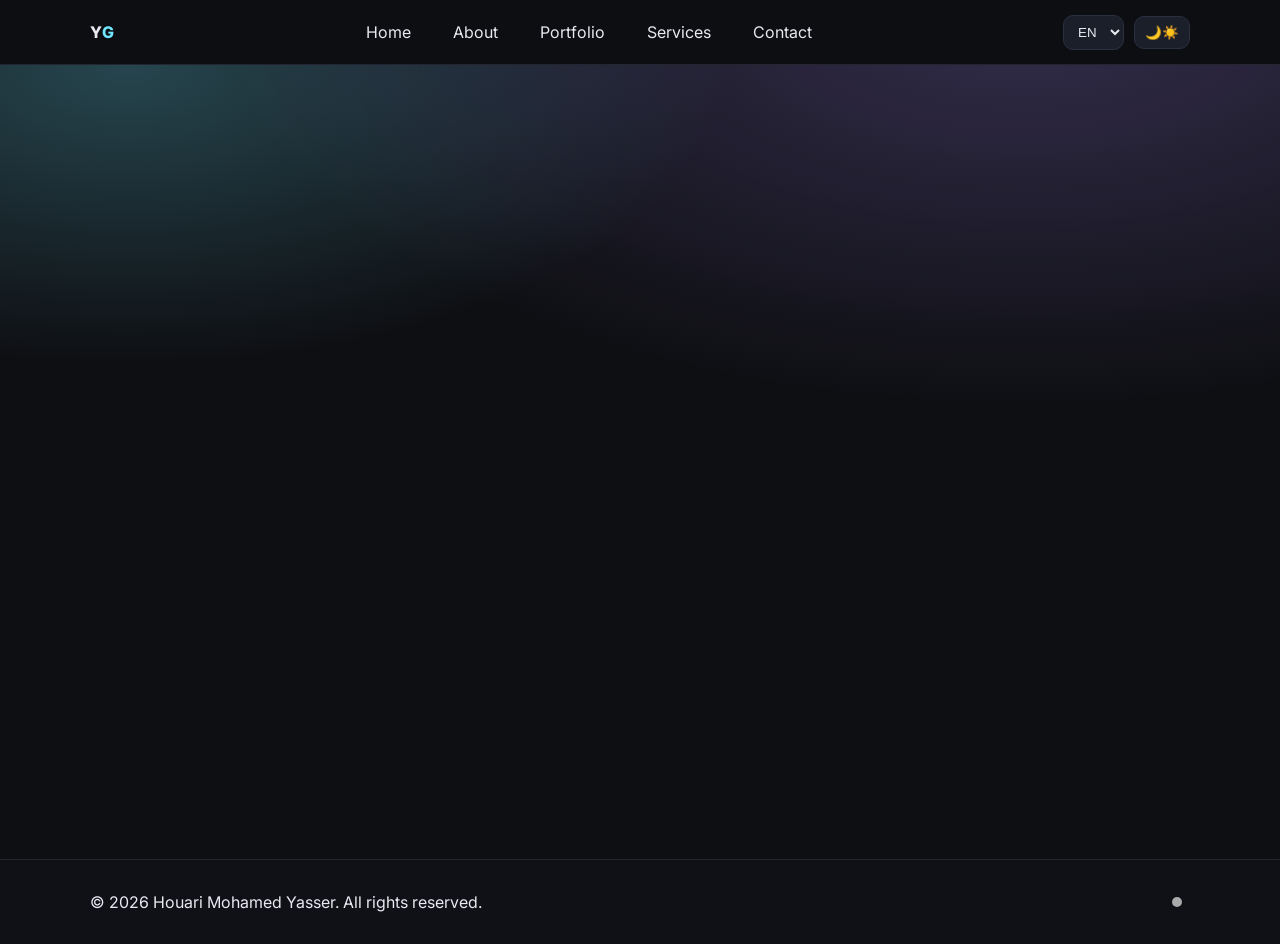
<file: index.html>
<!DOCTYPE html>
<html lang="en">
<head>
  <meta charset="UTF-8" />
  <meta name="viewport" content="width=device-width, initial-scale=1.0" />
  <title data-i18n="site.title">Yasser Portfolio</title>
  <meta name="description" content="Multilingual Portfolio of Houari Mohamed Yasser" />
  <link rel="preconnect" href="https://fonts.gstatic.com" crossorigin>
  <link href="https://fonts.googleapis.com/css2?family=Cairo:wght@400;600;700&family=Inter:wght@400;600;700&display=swap" rel="stylesheet">
  <link rel="stylesheet" href="css/style.css" />
  <link rel="icon" href="images/favicon.svg" type="image/svg+xml">
</head>
<body>
  <header class="site-header">
    <div class="container header-inner">
      <a href="index.html" class="logo">Y<span>G</span></a>
      <nav class="nav" id="nav">
        <a href="index.html" data-i18n="nav.home">Home</a>
        <a href="about.html" data-i18n="nav.about">About</a>
        <a href="portfolio.html" data-i18n="nav.portfolio">Portfolio</a>
        <a href="services.html" data-i18n="nav.services">Services</a>
        <a href="contact.html" data-i18n="nav.contact">Contact</a>
      </nav>
      <div class="controls">
        <select id="langSwitcher" aria-label="Language switcher" class="lang-switcher">
          <option value="ar">AR</option>
          <option value="fr">FR</option>
          <option value="en" selected>EN</option>
        </select>
        <button class="menu-toggle" id="menuToggle" aria-label="Toggle menu">☰</button>
        <button id="themeToggle" class="theme-toggle" aria-label="Toggle theme"><span class="moon">🌙</span><span class="sun">☀️</span></button>
      </div>
    </div>
  </header>
  <main>
    <section class="hero">
      <div class="container hero-inner">
        <div class="hero-text" data-animate="fade-up">
          <h1 data-i18n="home.title">Hello, I'm Yasser</h1>
          <p class="subtitle" data-i18n="home.subtitle">Graphic Designer | Cybercafé Manager | Private Law Student</p>
          <div class="cta">
            <a class="btn primary" href="portfolio.html" data-i18n="home.viewWork">View My Work</a>
            <a class="btn ghost" href="contact.html" data-i18n="home.hireMe">Hire Me</a>
          </div>
        </div>
        <div class="hero-media" data-animate="fade-in">
          <img src="images/avatar.webp" alt="Yasser avatar" class="avatar"/>
        </div>
      </div>
      <div class="hero-bg"></div>
    </section>

    <section class="highlights">
      <div class="container grid-3">
        <div class="card" data-animate="fade-up">
          <h3 data-i18n="highlights.creativeTitle">Creative & Modern</h3>
          <p data-i18n="highlights.creativeText">Clean, modern UI with smooth interactions and responsive design.</p>
        </div>
        <div class="card" data-animate="fade-up" data-delay="100">
          <h3 data-i18n="highlights.multiTitle">Multilingual</h3>
          <p data-i18n="highlights.multiText">Switch Arabic / French / English instantly—no page reloads.</p>
        </div>
        <div class="card" data-animate="fade-up" data-delay="200">
          <h3 data-i18n="highlights.readyTitle">Ready to Deploy</h3>
          <p data-i18n="highlights.readyText">Static HTML/CSS/JS compatible with GitHub Pages.</p>
        </div>
      </div>
    </section>
  </main>
  <footer class="site-footer">
    <div class="container footer-inner">
      <p>&copy; <span id="year"></span> <span data-i18n="footer.name">Houari Mohamed Yasser</span>. <span data-i18n="footer.rights">All rights reserved.</span></p>
      <div class="availability">
        <span class="dot" id="statusDot"></span>
        <span id="statusText"></span>
      </div>
    </div>
  </footer>
  <script src="js/lang.js" defer></script>
  <script src="js/app.js" defer></script>
</body>
</html>
</file>
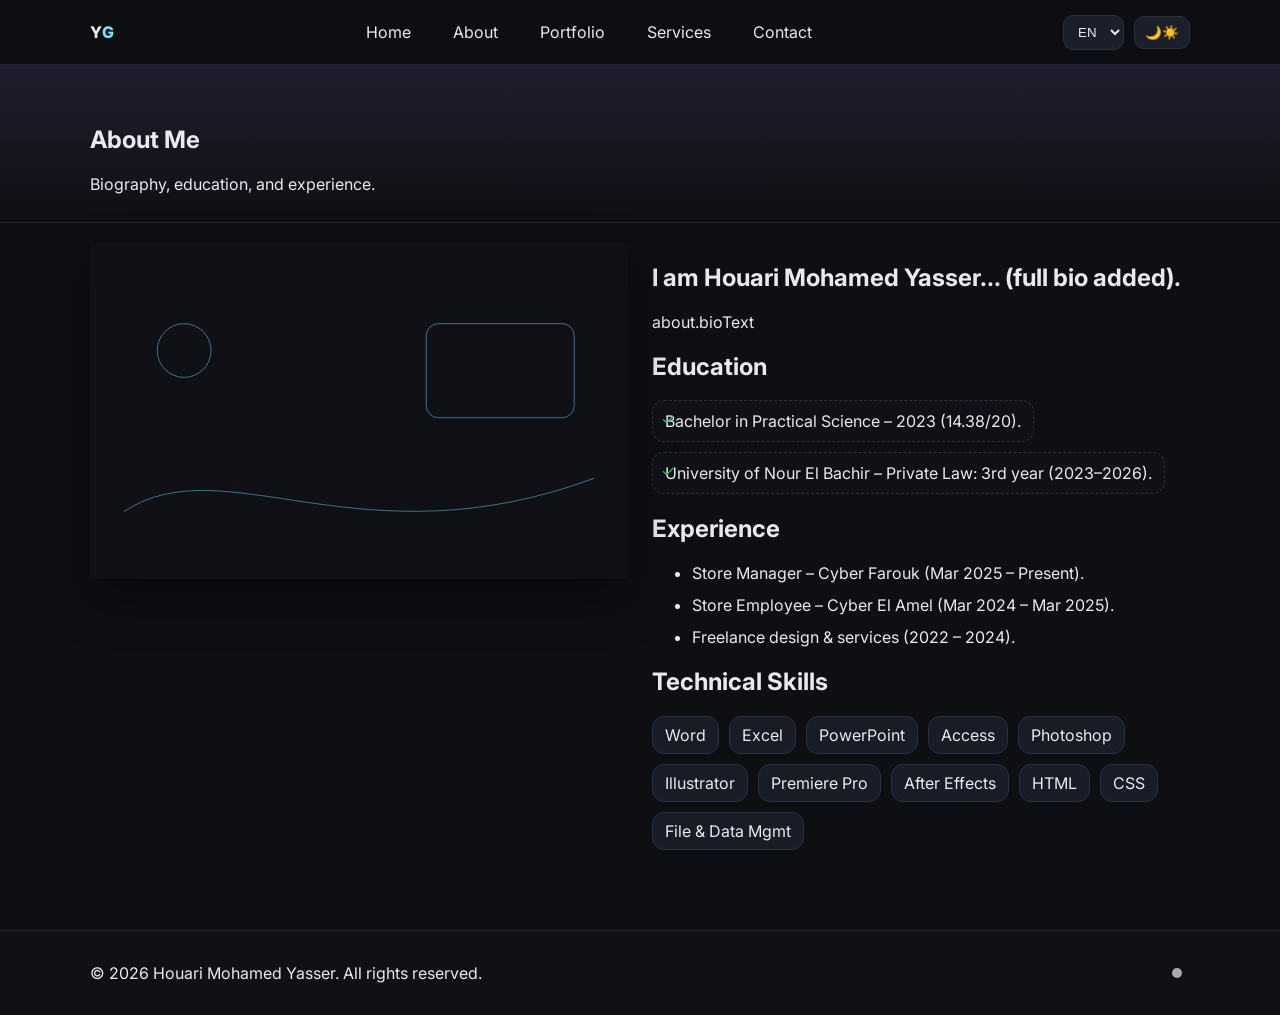
<file: about.html>
<!DOCTYPE html>
<html lang="en">
<head>
  <meta charset="UTF-8" />
  <meta name="viewport" content="width=device-width, initial-scale=1.0" />
  <title data-i18n="site.title">Yasser Portfolio</title>
  <meta name="description" content="Multilingual Portfolio of Houari Mohamed Yasser" />
  <link rel="preconnect" href="https://fonts.gstatic.com" crossorigin>
  <link href="https://fonts.googleapis.com/css2?family=Cairo:wght@400;600;700&family=Inter:wght@400;600;700&display=swap" rel="stylesheet">
  <link rel="stylesheet" href="css/style.css" />
  <link rel="icon" href="images/favicon.svg" type="image/svg+xml">
</head>
<body>
  <header class="site-header">
    <div class="container header-inner">
      <a href="index.html" class="logo">Y<span>G</span></a>
      <nav class="nav" id="nav">
        <a href="index.html" data-i18n="nav.home">Home</a>
        <a href="about.html" data-i18n="nav.about">About</a>
        <a href="portfolio.html" data-i18n="nav.portfolio">Portfolio</a>
        <a href="services.html" data-i18n="nav.services">Services</a>
        <a href="contact.html" data-i18n="nav.contact">Contact</a>
      </nav>
      <div class="controls">
        <select id="langSwitcher" aria-label="Language switcher" class="lang-switcher">
          <option value="ar">AR</option>
          <option value="fr">FR</option>
          <option value="en" selected>EN</option>
        </select>
        <button class="menu-toggle" id="menuToggle" aria-label="Toggle menu">☰</button>
        <button id="themeToggle" class="theme-toggle" aria-label="Toggle theme"><span class="moon">🌙</span><span class="sun">☀️</span></button>
      </div>
    </div>
  </header>
  <main class="page">
    <section class="page-hero">
      <div class="container">
        <h1 data-i18n="about.title">About Me</h1>
        <p data-i18n="about.lead">A brief biography, education, and professional experience.</p>
      </div>
    </section>

    <section class="container split">
      <div class="col">
        <img src="images/about.svg" class="illustration" alt="About illustration">
      </div>
      <div class="col">
        <h2 data-i18n="about.bio">Biography</h2>
        <p data-i18n="about.bioText"></p>

        <h2 data-i18n="about.education">Education</h2>
        <ul class="checklist" id="eduList"></ul>

        <h2 data-i18n="about.experience">Experience</h2>
        <ul class="timeline" id="expList"></ul>

        <h2 data-i18n="about.skills">Technical Skills</h2>
        <ul class="tags" id="skillsList"></ul>
      </div>
    </section>
  </main>
  <footer class="site-footer">
    <div class="container footer-inner">
      <p>&copy; <span id="year"></span> <span data-i18n="footer.name">Houari Mohamed Yasser</span>. <span data-i18n="footer.rights">All rights reserved.</span></p>
      <div class="availability">
        <span class="dot" id="statusDot"></span>
        <span id="statusText"></span>
      </div>
    </div>
  </footer>
  <script src="js/lang.js" defer></script>
  <script src="js/app.js" defer></script>
</body>
</html>
</file>
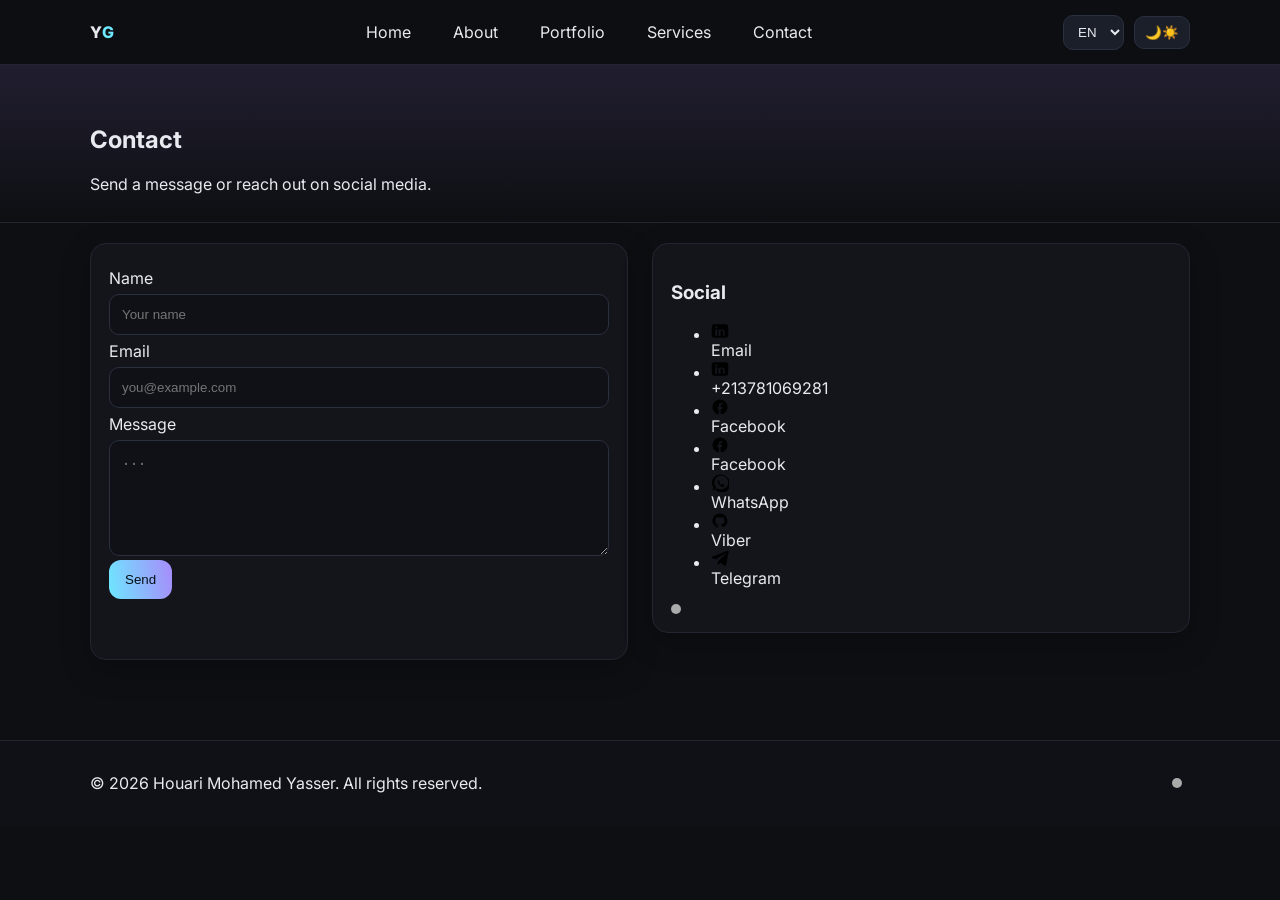
<file: contact.html>
<!DOCTYPE html>
<html lang="en">
<head>
  <meta charset="UTF-8" />
  <meta name="viewport" content="width=device-width, initial-scale=1.0" />
  <title data-i18n="site.title">Yasser Portfolio</title>
  <meta name="description" content="Multilingual Portfolio of Houari Mohamed Yasser" />
  <link rel="preconnect" href="https://fonts.gstatic.com" crossorigin>
  <link href="https://fonts.googleapis.com/css2?family=Cairo:wght@400;600;700&family=Inter:wght@400;600;700&display=swap" rel="stylesheet">
  <link rel="stylesheet" href="css/style.css" />
  <link rel="icon" href="images/favicon.svg" type="image/svg+xml">
</head>
<body>
  <header class="site-header">
    <div class="container header-inner">
      <a href="index.html" class="logo">Y<span>G</span></a>
      <nav class="nav" id="nav">
        <a href="index.html" data-i18n="nav.home">Home</a>
        <a href="about.html" data-i18n="nav.about">About</a>
        <a href="portfolio.html" data-i18n="nav.portfolio">Portfolio</a>
        <a href="services.html" data-i18n="nav.services">Services</a>
        <a href="contact.html" data-i18n="nav.contact">Contact</a>
      </nav>
      <div class="controls">
        <select id="langSwitcher" aria-label="Language switcher" class="lang-switcher">
          <option value="ar">AR</option>
          <option value="fr">FR</option>
          <option value="en" selected>EN</option>
        </select>
        <button class="menu-toggle" id="menuToggle" aria-label="Toggle menu">☰</button>
        <button id="themeToggle" class="theme-toggle" aria-label="Toggle theme"><span class="moon">🌙</span><span class="sun">☀️</span></button>
      </div>
    </div>
  </header>
  <main class="page">
    <section class="page-hero">
      <div class="container">
        <h1 data-i18n="contact.title">Contact</h1>
        <p data-i18n="contact.lead">Send a message or reach out on social media.</p>
      </div>
    </section>

    <section class="container split">
      <div class="col">
        <form id="contactForm" class="card form">
          <label for="name" data-i18n="form.name">Name</label>
          <input id="name" name="name" type="text" required placeholder="Your name" />

          <label for="email" data-i18n="form.email">Email</label>
          <input id="email" name="email" type="email" required placeholder="you@example.com" />

          <label for="message" data-i18n="form.message">Message</label>
          <textarea id="message" name="message" rows="6" required placeholder="..."></textarea>

          <button type="submit" class="btn primary" data-i18n="form.send">Send</button>
          <p id="formStatus" class="form-status" aria-live="polite"></p>
        </form>
      </div>

      <div class="col">
        <div class="card contact-info">
          <h3 data-i18n="contact.socialTitle">Social</h3>
          <ul class="socials"><li><a href="mailto:houariyacer8@gmail.com" aria-label="Email"><img src="images/icon-in.svg" alt=""> Email</a></li><li><a href="tel:+213781069281" aria-label="Phone"><img src="images/icon-in.svg" alt=""> +213781069281</a></li><li><a href="https://www.facebook.com/share/15soW9f1gm/?mibextid=wwXIfr" target="_blank" rel="noopener"><img src="images/icon-fb.svg" alt=""> Facebook</a></li><li><a href="https://www.facebook.com/share/17262wHqSn/?mibextid=wwXIfr" target="_blank" rel="noopener"><img src="images/icon-fb.svg" alt=""> Facebook</a></li><li><a href="https://wa.me/213781069281" target="_blank" rel="noopener"><img src="images/icon-wa.svg" alt=""> WhatsApp</a></li><li><a href="viber://chat?number=%2B213781069281"><img src="images/icon-viber.svg" alt=""> Viber</a></li><li><a href="tg://resolve?phone=213781069281"><img src="images/icon-tg.svg" alt=""> Telegram</a></li></ul>
          <div class="availability">
            <span class="dot" id="statusDotSide"></span>
            <span id="statusTextSide"></span>
          </div>
        </div>
      </div>
    </section>
  </main>
  <footer class="site-footer">
    <div class="container footer-inner">
      <p>&copy; <span id="year"></span> <span data-i18n="footer.name">Houari Mohamed Yasser</span>. <span data-i18n="footer.rights">All rights reserved.</span></p>
      <div class="availability">
        <span class="dot" id="statusDot"></span>
        <span id="statusText"></span>
      </div>
    </div>
  </footer>
  <script src="js/lang.js" defer></script>
  <script src="js/app.js" defer></script>
</body>
</html>
</file>
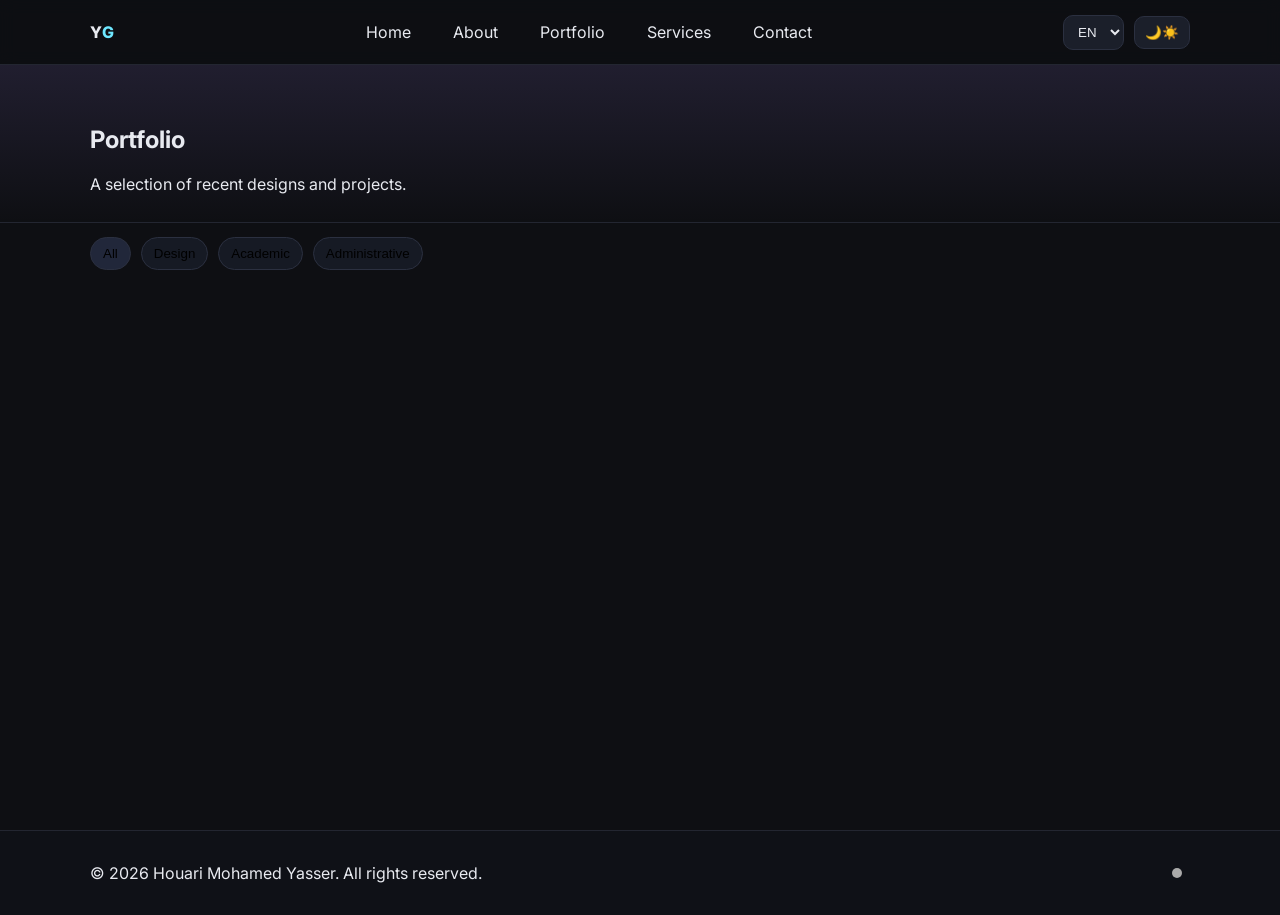
<file: portfolio.html>
<!DOCTYPE html>
<html lang="en">
<head>
  <meta charset="UTF-8" />
  <meta name="viewport" content="width=device-width, initial-scale=1.0" />
  <title data-i18n="site.title">Yasser Portfolio</title>
  <meta name="description" content="Multilingual Portfolio of Houari Mohamed Yasser" />
  <link rel="preconnect" href="https://fonts.gstatic.com" crossorigin>
  <link href="https://fonts.googleapis.com/css2?family=Cairo:wght@400;600;700&family=Inter:wght@400;600;700&display=swap" rel="stylesheet">
  <link rel="stylesheet" href="css/style.css" />
  <link rel="icon" href="images/favicon.svg" type="image/svg+xml">
</head>
<body>
  <header class="site-header">
    <div class="container header-inner">
      <a href="index.html" class="logo">Y<span>G</span></a>
      <nav class="nav" id="nav">
        <a href="index.html" data-i18n="nav.home">Home</a>
        <a href="about.html" data-i18n="nav.about">About</a>
        <a href="portfolio.html" data-i18n="nav.portfolio">Portfolio</a>
        <a href="services.html" data-i18n="nav.services">Services</a>
        <a href="contact.html" data-i18n="nav.contact">Contact</a>
      </nav>
      <div class="controls">
        <select id="langSwitcher" aria-label="Language switcher" class="lang-switcher">
          <option value="ar">AR</option>
          <option value="fr">FR</option>
          <option value="en" selected>EN</option>
        </select>
        <button class="menu-toggle" id="menuToggle" aria-label="Toggle menu">☰</button>
        <button id="themeToggle" class="theme-toggle" aria-label="Toggle theme"><span class="moon">🌙</span><span class="sun">☀️</span></button>
      </div>
    </div>
  </header>
  <main class="page">
    <section class="page-hero">
      <div class="container">
        <h1 data-i18n="portfolio.title">Portfolio</h1>
        <p data-i18n="portfolio.lead">A selection of recent designs and projects.</p>
      </div>
    </section>

    <section class="container">
      <div class="filters">
        <button class="chip active" data-filter="all" data-i18n="filters.all">All</button>
        <button class="chip" data-filter="design" data-i18n="filters.design">Design</button>
        <button class="chip" data-filter="academic" data-i18n="filters.academic">Academic</button>
        <button class="chip" data-filter="admin" data-i18n="filters.admin">Administrative</button>
      </div>

      <div class="grid-3 portfolio-grid" id="portfolioGrid"></div>
    </section>
  </main>
  <footer class="site-footer">
    <div class="container footer-inner">
      <p>&copy; <span id="year"></span> <span data-i18n="footer.name">Houari Mohamed Yasser</span>. <span data-i18n="footer.rights">All rights reserved.</span></p>
      <div class="availability">
        <span class="dot" id="statusDot"></span>
        <span id="statusText"></span>
      </div>
    </div>
  </footer>
  <script src="js/lang.js" defer></script>
  <script src="js/app.js" defer></script>
</body>
</html>
</file>
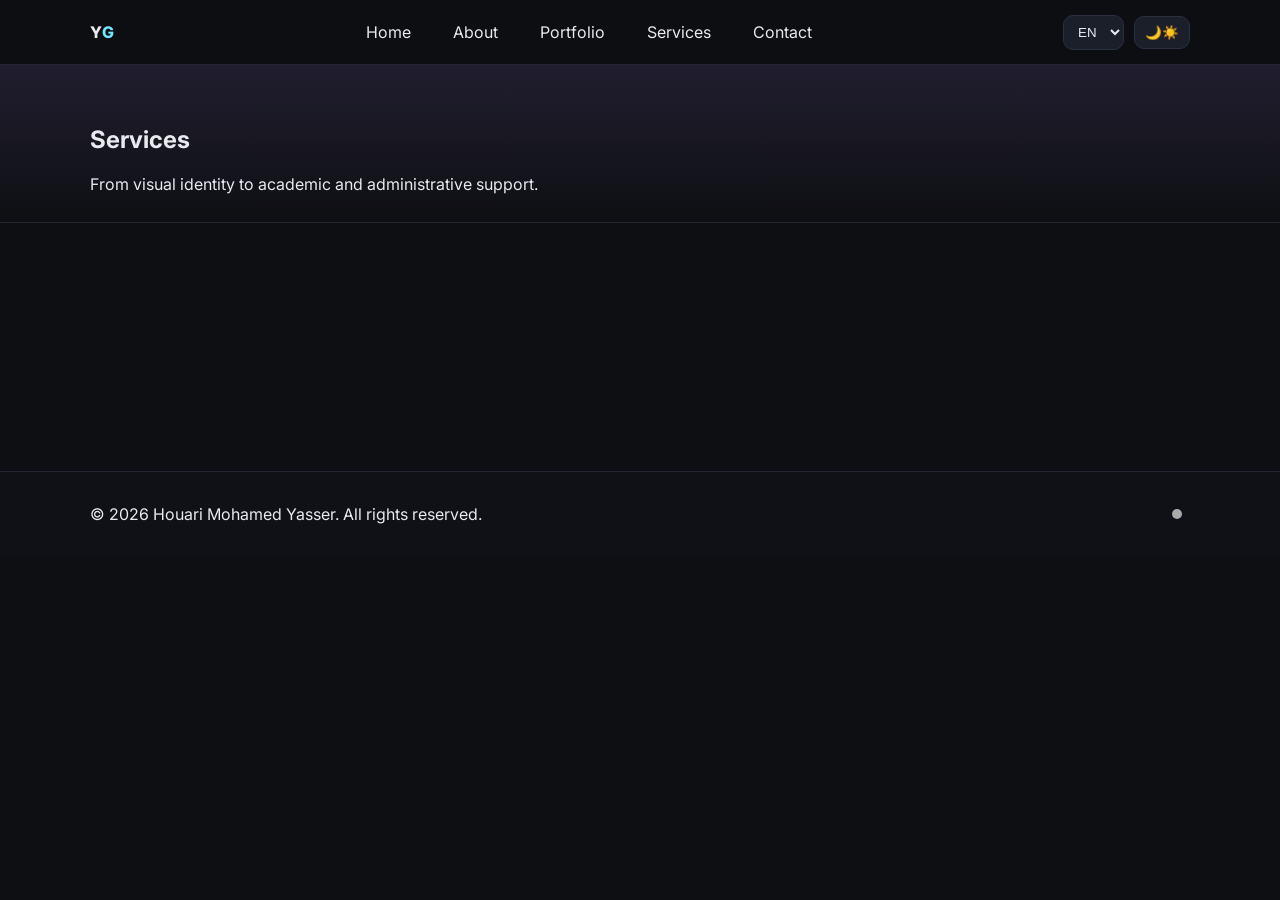
<file: services.html>
<!DOCTYPE html>
<html lang="en">
<head>
  <meta charset="UTF-8" />
  <meta name="viewport" content="width=device-width, initial-scale=1.0" />
  <title data-i18n="site.title">Yasser Portfolio</title>
  <meta name="description" content="Multilingual Portfolio of Houari Mohamed Yasser" />
  <link rel="preconnect" href="https://fonts.gstatic.com" crossorigin>
  <link href="https://fonts.googleapis.com/css2?family=Cairo:wght@400;600;700&family=Inter:wght@400;600;700&display=swap" rel="stylesheet">
  <link rel="stylesheet" href="css/style.css" />
  <link rel="icon" href="images/favicon.svg" type="image/svg+xml">
</head>
<body>
  <header class="site-header">
    <div class="container header-inner">
      <a href="index.html" class="logo">Y<span>G</span></a>
      <nav class="nav" id="nav">
        <a href="index.html" data-i18n="nav.home">Home</a>
        <a href="about.html" data-i18n="nav.about">About</a>
        <a href="portfolio.html" data-i18n="nav.portfolio">Portfolio</a>
        <a href="services.html" data-i18n="nav.services">Services</a>
        <a href="contact.html" data-i18n="nav.contact">Contact</a>
      </nav>
      <div class="controls">
        <select id="langSwitcher" aria-label="Language switcher" class="lang-switcher">
          <option value="ar">AR</option>
          <option value="fr">FR</option>
          <option value="en" selected>EN</option>
        </select>
        <button class="menu-toggle" id="menuToggle" aria-label="Toggle menu">☰</button>
        <button id="themeToggle" class="theme-toggle" aria-label="Toggle theme"><span class="moon">🌙</span><span class="sun">☀️</span></button>
      </div>
    </div>
  </header>
  <main class="page">
    <section class="page-hero">
      <div class="container">
        <h1 data-i18n="services.title">Services</h1>
        <p data-i18n="services.lead">From branding and visuals to academic and administrative support.</p>
      </div>
    </section>

    <section class="container grid-3">
      <div class="service card" data-animate="fade-up">
        <div class="icon">🎨</div>
        <h3 data-i18n="services.designTitle">Graphic Design</h3>
        <ul class="list" id="designList"></ul>
      </div>
      <div class="service card" data-animate="fade-up" data-delay="100">
        <div class="icon">🎓</div>
        <h3 data-i18n="services.academicTitle">Academic Services</h3>
        <ul class="list" id="academicList"></ul>
      </div>
      <div class="service card" data-animate="fade-up" data-delay="200">
        <div class="icon">📁</div>
        <h3 data-i18n="services.adminTitle">Administrative</h3>
        <ul class="list" id="adminList"></ul>
      </div>
    </section>
  </main>
  <footer class="site-footer">
    <div class="container footer-inner">
      <p>&copy; <span id="year"></span> <span data-i18n="footer.name">Houari Mohamed Yasser</span>. <span data-i18n="footer.rights">All rights reserved.</span></p>
      <div class="availability">
        <span class="dot" id="statusDot"></span>
        <span id="statusText"></span>
      </div>
    </div>
  </footer>
  <script src="js/lang.js" defer></script>
  <script src="js/app.js" defer></script>
</body>
</html>
</file>
<file: css/style.css>
:root{
  --bg:#0e0f13;
  --card:#13151b;
  --muted:#9aa0aa;
  --text:#e8eaf0;
  --primary:#6ee7ff;
  --accent:#a78bfa;
  --ok:#22c55e;
}
:root[data-theme="light"]{
  --bg:#f7f8fa;
  --card:#ffffff;
  --muted:#5b6573;
  --text:#0b0c0f;
  --primary:#2563eb;
  --accent:#7c3aed;
  --ok:#16a34a;
}
*{box-sizing:border-box}
html,body{margin:0;padding:0;background:var(--bg);color:var(--text);font-family:Inter,system-ui,-apple-system,Segoe UI,Roboto,"Helvetica Neue","Noto Sans","Apple Color Emoji","Segoe UI Emoji",sans-serif}
[dir="rtl"] body{font-family:Cairo,Inter,system-ui,-apple-system,Segoe UI,Roboto,"Helvetica Neue","Noto Sans",sans-serif}
img{max-width:100%;height:auto;display:block}
a{color:inherit;text-decoration:none}
.container{width:min(1100px,92%);margin-inline:auto}
.site-header{position:sticky;top:0;z-index:50;background:rgba(14,15,19,.7);backdrop-filter:blur(8px);border-bottom:1px solid #232631}
.header-inner{display:flex;align-items:center;justify-content:space-between;padding:14px 0}
.logo{font-weight:800;letter-spacing:.5px}
.logo span{color:var(--primary)}
.nav{display:flex;gap:22px;align-items:center}
.nav a{padding:8px 10px;border-radius:10px;transition:.25s}
.nav a:hover{background:rgba(255,255,255,.06)}
.controls{display:flex;gap:10px;align-items:center}
.lang-switcher,.menu-toggle,.theme-toggle{background:#1b1f2a;border:1px solid #2b3040;color:var(--text);padding:8px 10px;border-radius:10px}
:root[data-theme="light"] .lang-switcher,
:root[data-theme="light"] .menu-toggle,
:root[data-theme="light"] .theme-toggle{ background:#eef2ff; border-color:#cbd5e1; color:#0b0c0f }
.menu-toggle{display:none}
@media (max-width:820px){
  .nav{position:absolute;inset:60px 12px auto 12px;background:#0f1117;border:1px solid #232631;border-radius:14px;padding:14px;display:none;flex-direction:column}
  .menu-toggle{display:inline-block}
  .nav.open{display:flex}
}

.hero{position:relative;isolation:isolate;padding:70px 0 30px}
.hero-bg{position:absolute;inset:0;background:radial-gradient(800px 400px at 80% -10%, rgba(167,139,250,.25), transparent), radial-gradient(600px 300px at 10% 0%, rgba(110,231,255,.25), transparent)}
.hero-inner{display:grid;grid-template-columns:1.3fr .7fr;gap:30px;align-items:center}
@media (max-width:900px){.hero-inner{grid-template-columns:1fr}}
.subtitle{color:var(--muted);margin-top:-10px}
.btn{display:inline-block;padding:12px 16px;border-radius:12px;border:1px solid #2b3040;transition:.25s}
.btn.primary{background:linear-gradient(80deg,var(--primary),var(--accent));color:#041016;border:0}
.btn.ghost:hover{background:#1b1f2a}
.cta{display:flex;gap:12px;margin-top:16px}

.grid-3{display:grid;grid-template-columns:repeat(3,1fr);gap:18px}
@media (max-width:900px){.grid-3{grid-template-columns:1fr}}
.card{background:var(--card);border:1px solid #232631;border-radius:16px;padding:18px;box-shadow:0 10px 30px rgba(0,0,0,.25)}

.page-hero{padding:40px 0 12px;border-bottom:1px solid #232631;background:linear-gradient(180deg,rgba(167,139,250,.12),transparent)}
.page{padding-bottom:40px}
.split{display:grid;grid-template-columns:1fr 1fr;gap:24px;margin-top:20px}
@media (max-width:900px){.split{grid-template-columns:1fr}}
.illustration{filter:drop-shadow(0 20px 24px rgba(0,0,0,.35))}

.tags,.list,.checklist{list-style:none;margin:0;padding:0;display:flex;flex-wrap:wrap;gap:10px}
.tags li{background:#181c26;border:1px solid #2b3040;padding:8px 12px;border-radius:12px}
.checklist li{padding-left:26px;position:relative;background:#0f1117;border:1px dashed #2b3040;border-radius:12px;padding:10px 12px}
.checklist li::before{content:"✓";position:absolute;left:8px;top:8px;color:var(--ok)}
.timeline{display:grid;gap:12px}
.portfolio-grid .item{position:relative;overflow:hidden;border-radius:14px;border:1px solid #232631;transition:transform .25s}
.portfolio-grid .item:hover{transform:translateY(-4px)}
.portfolio-grid .item img{width:100%;height:220px;object-fit:cover}
.portfolio-grid .item .overlay{position:absolute;inset:0;background:linear-gradient(0deg,rgba(0,0,0,.75),transparent);display:flex;flex-direction:column;justify-content:flex-end;padding:12px;opacity:0;transition:.25s}
.portfolio-grid .item:hover .overlay{opacity:1}
.filters{display:flex;gap:10px;margin:14px 0 18px;flex-wrap:wrap}
.chip{background:#161a24;border:1px solid #2b3040;border-radius:20px;padding:8px 12px;cursor:pointer;transition:.25s}
.chip.active,.chip:hover{background:#21273a}

.form label{display:block;margin:6px 0 6px}
.form input,.form textarea{width:100%;padding:12px;border-radius:10px;border:1px solid #2b3040;background:#0f1117;color:var(--text)}
.form-status{min-height:20px;color:var(--muted);margin-top:6px}

.site-footer{margin-top:40px;border-top:1px solid #232631;background:#0f1117}
.footer-inner{display:flex;align-items:center;justify-content:space-between;padding:16px 0}
.availability{display:flex;align-items:center;gap:8px}
.dot{width:10px;height:10px;border-radius:50%;background:#aaa;display:inline-block}
.dot.online{background:var(--ok)}
[data-animate]{opacity:0;transform:translateY(8px);transition:opacity .5s ease, transform .5s ease}
.in{opacity:1 !important; transform:none !important}
</file>
